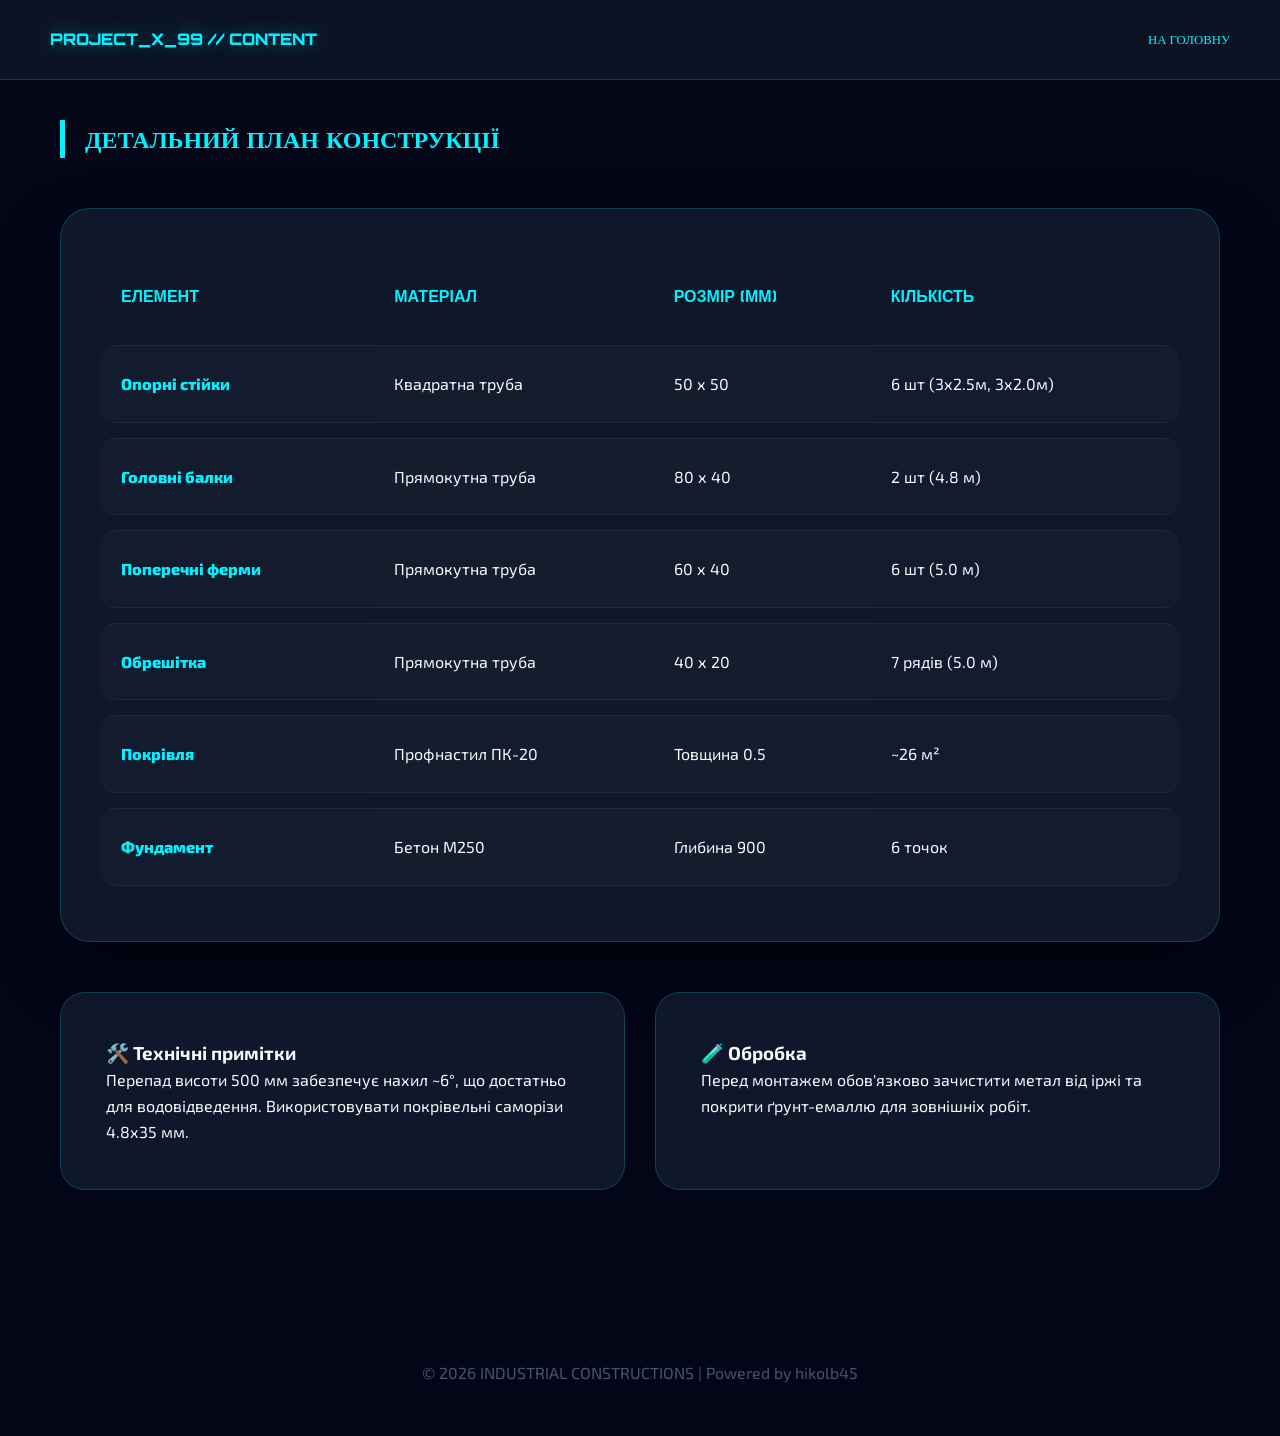
<file: content.html>
<!DOCTYPE html>
<html lang="uk">
<head>
    <meta charset="UTF-8">
    <meta name="viewport" content="width=device-width, initial-scale=1.0">
    <title>Технічна Специфікація Навісу v5.0</title>
    
    <link rel="stylesheet" href="style.css">
    
    <link href="https://fonts.googleapis.com/css2?family=Orbitron:wght@400;900&family=Exo+2:wght@300;600&display=swap" rel="stylesheet">
</head>
<body>

    <nav class="nav-fixed">
        <div class="logo-text">PROJECT_X_99 // CONTENT</div>
        <a href="index.html" style="color: var(--primary); text-decoration: none; font-family: 'Orbitron'; font-size: 0.8rem;">НА ГОЛОВНУ</a>
    </nav>

    <section style="padding: 120px 20px; max-width: 1200px; margin: 0 auto;">
        <h1 style="font-family: 'Orbitron'; color: var(--primary); margin-bottom: 40px; border-left: 5px solid var(--primary); padding-left: 20px;">
            ДЕТАЛЬНИЙ ПЛАН КОНСТРУКЦІЇ
        </h1>

        <div class="table-wrapper">
            <table class="ultra-table">
                <thead>
                    <tr>
                        <th>ЕЛЕМЕНТ</th>
                        <th>МАТЕРІАЛ</th>
                        <th>РОЗМІР (мм)</th>
                        <th>КІЛЬКІСТЬ</th>
                    </tr>
                </thead>
                <tbody>
                    <tr><td>Опорні стійки</td><td>Квадратна труба</td><td>50 х 50</td><td>6 шт (3х2.5м, 3х2.0м)</td></tr>
                    <tr><td>Головні балки</td><td>Прямокутна труба</td><td>80 х 40</td><td>2 шт (4.8 м)</td></tr>
                    <tr><td>Поперечні ферми</td><td>Прямокутна труба</td><td>60 х 40</td><td>6 шт (5.0 м)</td></tr>
                    <tr><td>Обрешітка</td><td>Прямокутна труба</td><td>40 х 20</td><td>7 рядів (5.0 м)</td></tr>
                    <tr><td>Покрівля</td><td>Профнастил ПК-20</td><td>Товщина 0.5</td><td>~26 м²</td></tr>
                    <tr><td>Фундамент</td><td>Бетон М250</td><td>Глибина 900</td><td>6 точок</td></tr>
                </tbody>
            </table>
        </div>

        <div class="tech-grid" style="margin-top: 50px;">
            <div class="tech-card">
                <h3>🛠️ Технічні примітки</h3>
                <p>Перепад висоти 500 мм забезпечує нахил ~6°, що достатньо для водовідведення. Використовувати покрівельні саморізи 4.8х35 мм.</p>
            </div>
            <div class="tech-card">
                <h3>🧪 Обробка</h3>
                <p>Перед монтажем обов'язково зачистити метал від іржі та покрити ґрунт-емаллю для зовнішніх робіт.</p>
            </div>
        </div>
    </section>

    <footer style="text-align: center; padding: 50px; color: #475569;">
        <p>© 2026 INDUSTRIAL CONSTRUCTIONS | Powered by hikolb45</p>
    </footer>

</body>
</html>
</file>
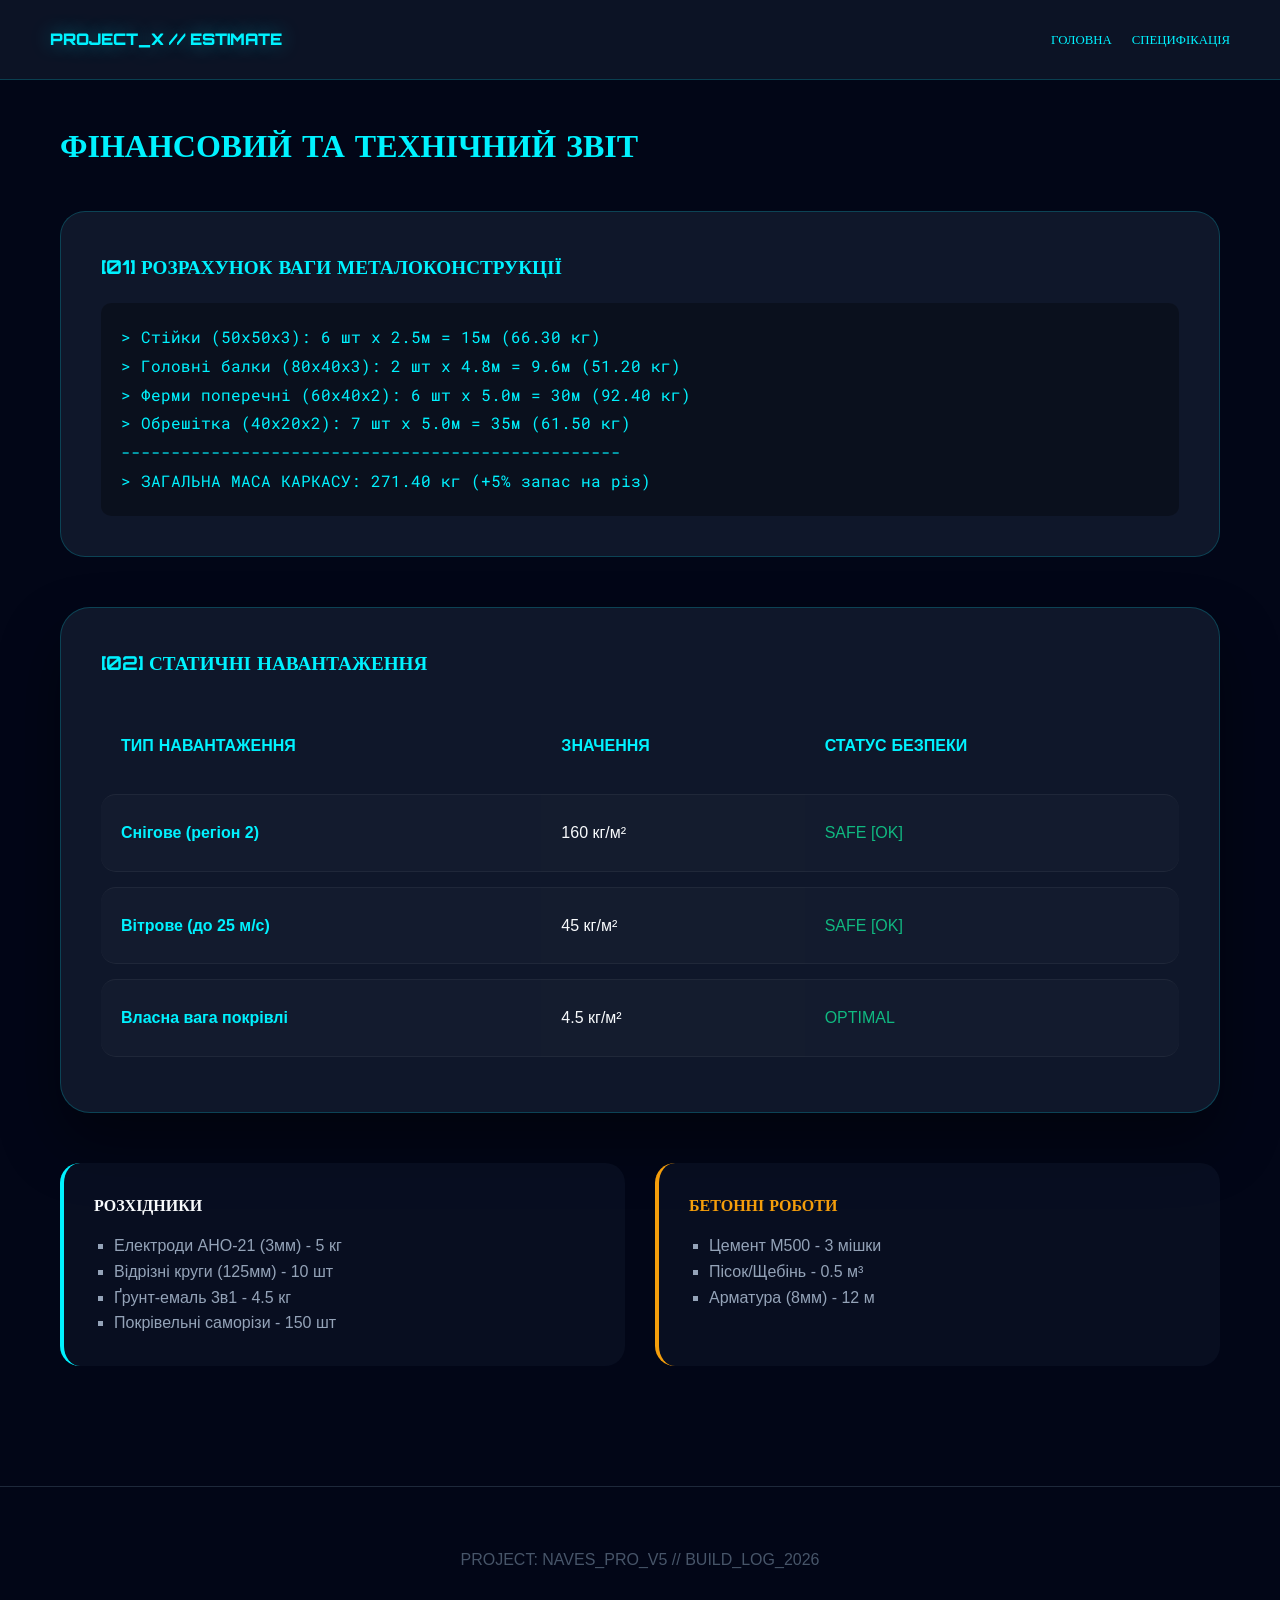
<file: estimate.html>
<!DOCTYPE html>
<html lang="uk">
<head>
    <meta charset="UTF-8">
    <meta name="viewport" content="width=device-width, initial-scale=1.0">
    <title>Кошторис та Навантаження | v5.0</title>
    
    <link rel="stylesheet" href="style.css">
    
    <link href="https://fonts.googleapis.com/css2?family=Orbitron:wght@400;900&family=Roboto+Mono:wght@400;700&display=swap" rel="stylesheet">
</head>
<body>

    <nav class="nav-fixed">
        <div class="logo-text">PROJECT_X // ESTIMATE</div>
        <div style="display: flex; gap: 20px;">
            <a href="index.html" style="color: var(--primary); text-decoration: none; font-family: 'Orbitron'; font-size: 0.8rem;">ГОЛОВНА</a>
            <a href="content.html" style="color: var(--primary); text-decoration: none; font-family: 'Orbitron'; font-size: 0.8rem;">СПЕЦИФІКАЦІЯ</a>
        </div>
    </nav>

    <div style="padding: 120px 20px; max-width: 1200px; margin: 0 auto;">
        <h1 style="font-family: 'Orbitron'; color: var(--primary); margin-bottom: 40px; text-transform: uppercase;">
            Фінансовий та Технічний звіт
        </h1>

        <div style="background: var(--surface); padding: 40px; border-radius: 25px; border: var(--neon-border); margin-bottom: 40px;">
            <h2 style="font-family: 'Orbitron'; font-size: 1.2rem; margin-bottom: 20px; color: var(--primary);">[01] РОЗРАХУНОК ВАГИ МЕТАЛОКОНСТРУКЦІЇ</h2>
            <div style="font-family: 'Roboto Mono'; color: #00f2ff; line-height: 1.8; background: rgba(0,0,0,0.3); padding: 20px; border-radius: 10px;">
                > Стійки (50х50х3): 6 шт х 2.5м = 15м (66.30 кг)<br>
                > Головні балки (80х40х3): 2 шт х 4.8м = 9.6м (51.20 кг)<br>
                > Ферми поперечні (60х40x2): 6 шт х 5.0м = 30м (92.40 кг)<br>
                > Обрешітка (40х20х2): 7 шт х 5.0м = 35м (61.50 кг)<br>
                --------------------------------------------------<br>
                > ЗАГАЛЬНА МАСА КАРКАСУ: 271.40 кг (+5% запас на різ)
            </div>
        </div>

        <div class="table-wrapper">
            <h2 style="font-family: 'Orbitron'; font-size: 1.2rem; margin-bottom: 20px; color: var(--primary);">[02] СТАТИЧНІ НАВАНТАЖЕННЯ</h2>
            <table class="ultra-table">
                <thead>
                    <tr>
                        <th>Тип навантаження</th>
                        <th>Значення</th>
                        <th>Статус безпеки</th>
                    </tr>
                </thead>
                <tbody>
                    <tr>
                        <td>Снігове (регіон 2)</td>
                        <td>160 кг/м²</td>
                        <td style="color: #10b981;">SAFE [OK]</td>
                    </tr>
                    <tr>
                        <td>Вітрове (до 25 м/с)</td>
                        <td>45 кг/м²</td>
                        <td style="color: #10b981;">SAFE [OK]</td>
                    </tr>
                    <tr>
                        <td>Власна вага покрівлі</td>
                        <td>4.5 кг/м²</td>
                        <td style="color: #10b981;">OPTIMAL</td>
                    </tr>
                </tbody>
            </table>
        </div>

        <div style="margin-top: 50px; display: grid; grid-template-columns: 1fr 1fr; gap: 30px;">
            <div style="background: rgba(15, 23, 42, 0.5); padding: 30px; border-radius: 20px; border-left: 4px solid var(--primary);">
                <h3 style="font-family: 'Orbitron'; font-size: 1rem; margin-bottom: 15px;">РОЗХІДНИКИ</h3>
                <ul style="list-style: square; padding-left: 20px; color: var(--text-dim);">
                    <li>Електроди АНО-21 (3мм) - 5 кг</li>
                    <li>Відрізні круги (125мм) - 10 шт</li>
                    <li>Ґрунт-емаль 3в1 - 4.5 кг</li>
                    <li>Покрівельні саморізи - 150 шт</li>
                </ul>
            </div>
            <div style="background: rgba(15, 23, 42, 0.5); padding: 30px; border-radius: 20px; border-left: 4px solid #f59e0b;">
                <h3 style="font-family: 'Orbitron'; font-size: 1rem; margin-bottom: 15px; color: #f59e0b;">БЕТОННІ РОБОТИ</h3>
                <ul style="list-style: square; padding-left: 20px; color: var(--text-dim);">
                    <li>Цемент М500 - 3 мішки</li>
                    <li>Пісок/Щебінь - 0.5 м³</li>
                    <li>Арматура (8мм) - 12 м</li>
                </ul>
            </div>
        </div>
    </div>

    <footer style="text-align: center; padding: 60px; border-top: 1px solid #1e293b; color: #475569;">
        PROJECT: NAVES_PRO_V5 // BUILD_LOG_2026
    </footer>

</body>
</html>
</file>
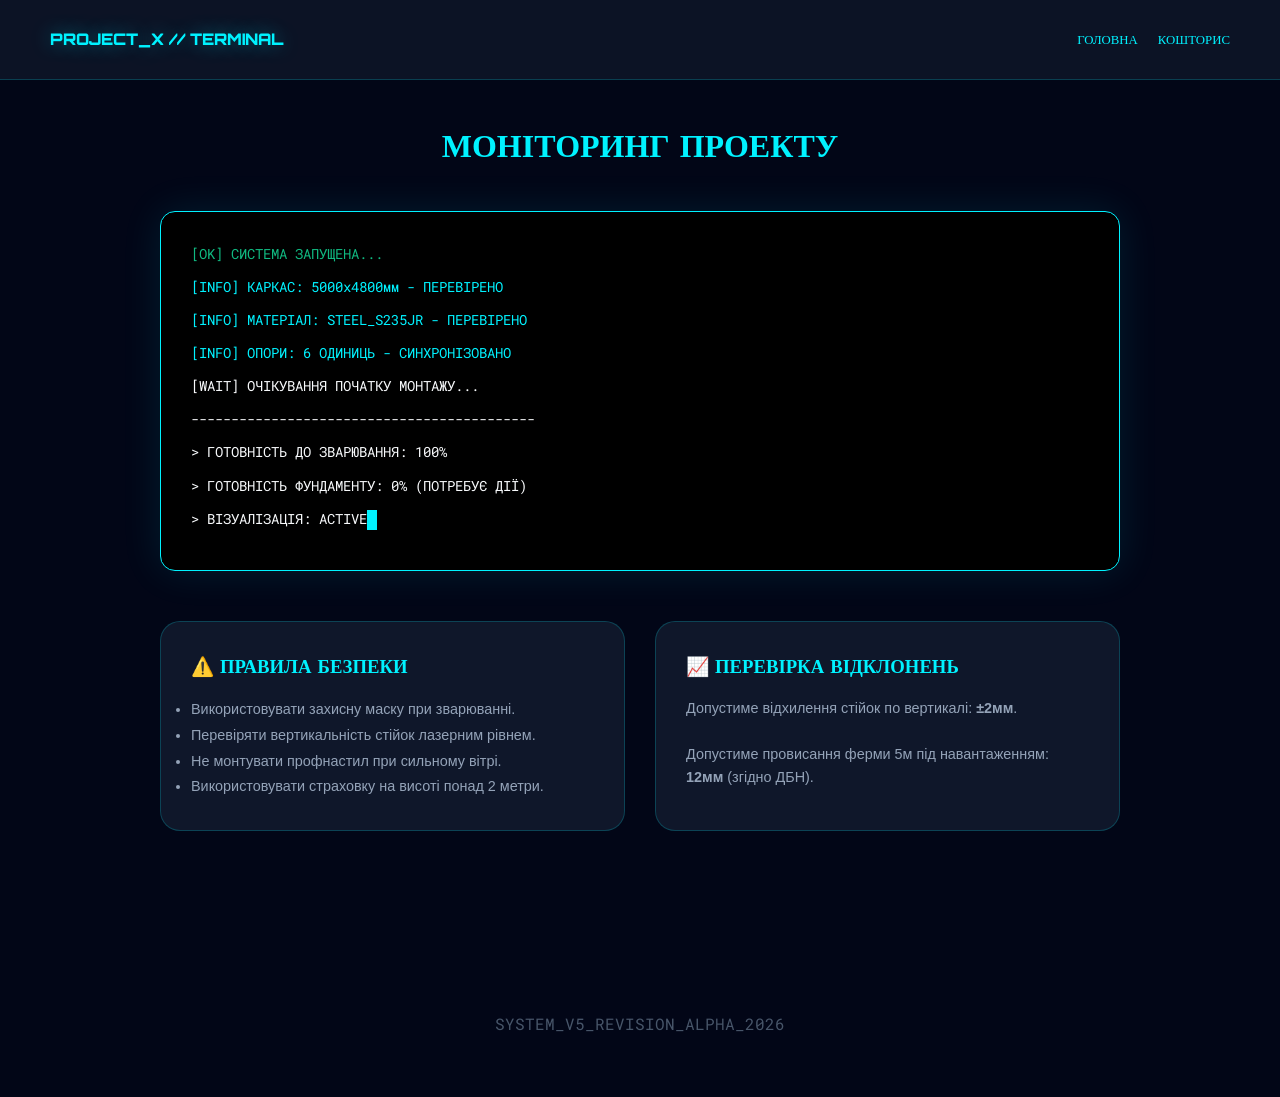
<file: status.html>
<!DOCTYPE html>
<html lang="uk">
<head>
    <meta charset="UTF-8">
    <meta name="viewport" content="width=device-width, initial-scale=1.0">
    <title>Статус Системи | PROJECT_X v5.0</title>
    
    <link rel="stylesheet" href="style.css">
    
    <link href="https://fonts.googleapis.com/css2?family=Orbitron:wght@400;900&family=Roboto+Mono&display=swap" rel="stylesheet">
    <style>
        .console {
            background: #000;
            border: 1px solid var(--primary);
            padding: 30px;
            border-radius: 15px;
            font-family: 'Roboto Mono', monospace;
            box-shadow: 0 0 40px rgba(0, 242, 255, 0.1);
        }
        .cursor {
            display: inline-block;
            width: 10px;
            height: 20px;
            background: var(--primary);
            animation: blink 1s infinite;
            vertical-align: middle;
        }
        @keyframes blink { 50% { opacity: 0; } }
        .log-entry { margin-bottom: 10px; font-size: 0.9rem; }
        .log-success { color: #10b981; }
        .log-info { color: var(--primary); }
    </style>
</head>
<body>

    <nav class="nav-fixed">
        <div class="logo-text">PROJECT_X // TERMINAL</div>
        <div style="display: flex; gap: 20px;">
            <a href="index.html" style="color: var(--primary); text-decoration: none; font-family: 'Orbitron'; font-size: 0.8rem;">ГОЛОВНА</a>
            <a href="estimate.html" style="color: var(--primary); text-decoration: none; font-family: 'Orbitron'; font-size: 0.8rem;">КОШТОРИС</a>
        </div>
    </nav>

    <div style="padding: 120px 20px; max-width: 1000px; margin: 0 auto;">
        <h1 style="font-family: 'Orbitron'; color: var(--primary); margin-bottom: 40px; text-align: center;">МОНІТОРИНГ ПРОЕКТУ</h1>

        <div class="console">
            <div class="log-entry log-success">[OK] СИСТЕМА ЗАПУЩЕНА...</div>
            <div class="log-entry log-info">[INFO] КАРКАС: 5000x4800мм - ПЕРЕВІРЕНО</div>
            <div class="log-entry log-info">[INFO] МАТЕРІАЛ: STEEL_S235JR - ПЕРЕВІРЕНО</div>
            <div class="log-entry log-info">[INFO] ОПОРИ: 6 ОДИНИЦЬ - СИНХРОНІЗОВАНО</div>
            <div class="log-entry">[WAIT] ОЧІКУВАННЯ ПОЧАТКУ МОНТАЖУ...</div>
            <div class="log-entry">-------------------------------------------</div>
            <div class="log-entry">> ГОТОВНІСТЬ ДО ЗВАРЮВАННЯ: 100%</div>
            <div class="log-entry">> ГОТОВНІСТЬ ФУНДАМЕНТУ: 0% (ПОТРЕБУЄ ДІЇ)</div>
            <div class="log-entry">> ВІЗУАЛІЗАЦІЯ: ACTIVE<span class="cursor"></span></div>
        </div>

        <div style="margin-top: 50px; display: grid; grid-template-columns: repeat(auto-fit, minmax(300px, 1fr)); gap: 30px;">
            <div style="background: var(--surface); padding: 30px; border-radius: 20px; border: var(--neon-border);">
                <h3 style="font-family: 'Orbitron'; color: var(--primary); margin-bottom: 15px;">⚠️ ПРАВИЛА БЕЗПЕКИ</h3>
                <ul style="color: var(--text-dim); line-height: 1.8; font-size: 0.9rem;">
                    <li>Використовувати захисну маску при зварюванні.</li>
                    <li>Перевіряти вертикальність стійок лазерним рівнем.</li>
                    <li>Не монтувати профнастил при сильному вітрі.</li>
                    <li>Використовувати страховку на висоті понад 2 метри.</li>
                </ul>
            </div>
            
            <div style="background: var(--surface); padding: 30px; border-radius: 20px; border: var(--neon-border);">
                <h3 style="font-family: 'Orbitron'; color: var(--primary); margin-bottom: 15px;">📈 ПЕРЕВІРКА ВІДКЛОНЕНЬ</h3>
                <p style="color: var(--text-dim); font-size: 0.9rem;">
                    Допустиме відхилення стійок по вертикалі: <b>±2мм</b>.<br><br>
                    Допустиме провисання ферми 5м під навантаженням: <b>12мм</b> (згідно ДБН).
                </p>
            </div>
        </div>
    </div>

    <footer style="text-align: center; padding: 60px; color: #475569; font-family: 'Roboto Mono';">
        SYSTEM_V5_REVISION_ALPHA_2026
    </footer>

</body>
</html>
</file>
<file: style.css>
/* ВЕСЬ ТВОЙ СТИЛЬ ТУТ */
:root {
    --primary: #00f2ff;
    --secondary: #0066ff;
    --bg-dark: #020617;
    --surface: #0f172a;
    --text-main: #f8fafc;
    --text-dim: #94a3b8;
    --accent-glow: 0 0 20px rgba(0, 242, 255, 0.4);
    --glass: rgba(15, 23, 42, 0.8);
    --neon-border: 1px solid rgba(0, 242, 255, 0.2);
}

* { margin: 0; padding: 0; box-sizing: border-box; scroll-behavior: smooth; }

body {
    background-color: var(--bg-dark);
    color: var(--text-main);
    font-family: 'Exo 2', sans-serif;
    overflow-x: hidden;
    line-height: 1.6;
}

/* Мега-Таблиця */
.table-wrapper {
    background: var(--surface);
    border-radius: 30px;
    padding: 40px;
    border: var(--neon-border);
    box-shadow: 0 30px 60px rgba(0,0,0,0.4);
    margin-top: 50px;
}

.ultra-table {
    width: 100%;
    border-collapse: separate;
    border-spacing: 0 15px;
}

.ultra-table th {
    font-family: 'Orbitron', sans-serif;
    color: var(--primary);
    text-align: left;
    padding: 20px;
    text-transform: uppercase;
}

.ultra-table td {
    padding: 25px 20px;
    background: rgba(255,255,255,0.02);
    border-top: 1px solid rgba(255,255,255,0.05);
    border-bottom: 1px solid rgba(255,255,255,0.05);
}

.ultra-table td:first-child {
    border-radius: 15px 0 0 15px;
    color: var(--primary);
    font-weight: 800;
}

.ultra-table td:last-child {
    border-radius: 0 15px 15px 0;
}

/* Картки технологій */
.tech-grid {
    display: grid;
    grid-template-columns: repeat(auto-fit, minmax(350px, 1fr));
    gap: 30px;
}

.tech-card {
    background: var(--surface);
    padding: 45px;
    border-radius: 25px;
    border: var(--neon-border);
    transition: 0.5s;
}

.tech-card:hover {
    transform: translateY(-15px);
    box-shadow: 0 20px 50px rgba(0, 242, 255, 0.15);
}

/* Навігація */
.nav-fixed {
    position: fixed;
    top: 0; width: 100%; height: 80px;
    background: var(--glass);
    backdrop-filter: blur(15px);
    z-index: 1000;
    display: flex;
    justify-content: space-between;
    align-items: center;
    padding: 0 50px;
    border-bottom: var(--neon-border);
}

.logo-text {
    font-family: 'Orbitron', sans-serif;
    font-weight: 900;
    color: var(--primary);
    text-shadow: var(--accent-glow);
}
</file>
